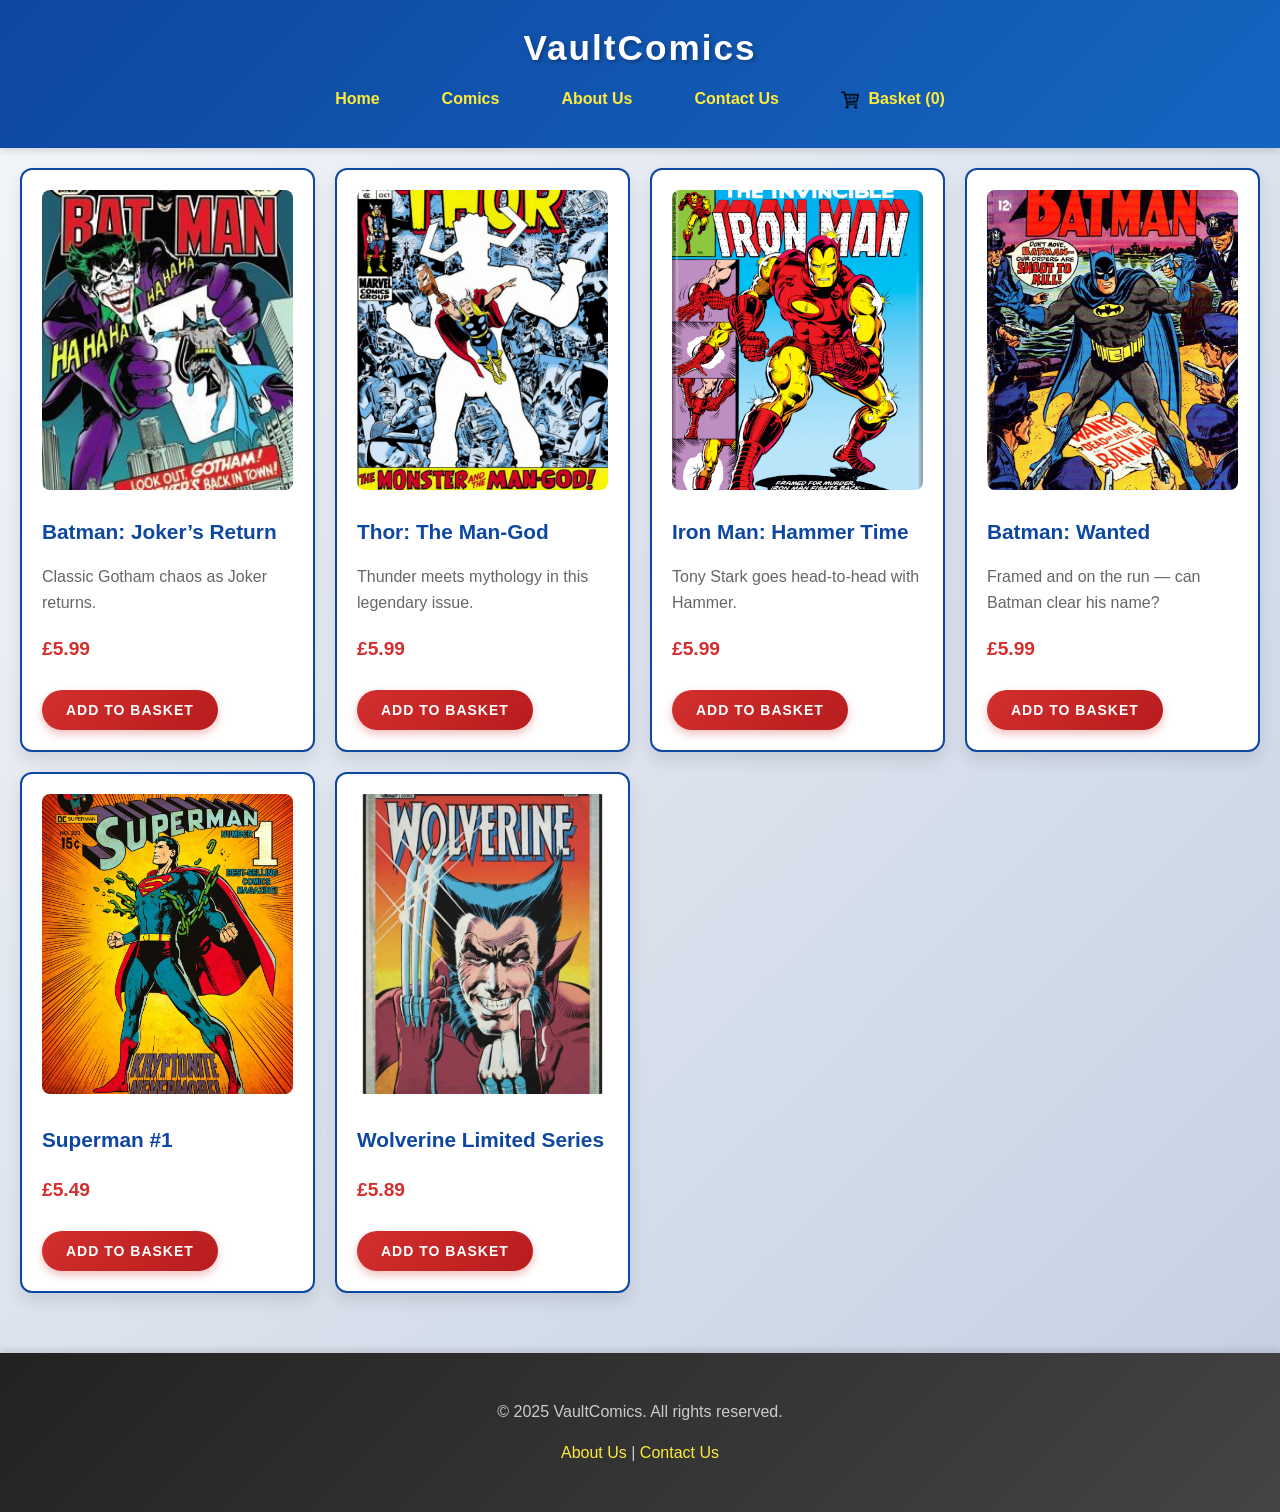
<file: index.html>
<!DOCTYPE html>
<html lang="en-GB">
  <head>
    <meta charset="UTF-8" />
    <meta name="viewport" content="width=device-width, initial-scale=1" />
    <title>Vault-Comics | Home</title>
    <!-- Linking to the main stylesheet for consistent styling across all pages -->
    <link rel="stylesheet" href="style.css" />
  </head>
  <body>
    <!-- === Website Header and Navigation === -->
    <header>
      <h1>VaultComics</h1>
      <nav>
        <!-- Mobile menu toggle for small screens - will show the ☰ icon -->
        <div class="menu-toggle" onclick="toggleMenu()">☰</div>

        <!-- Navigation menu for desktop and mobile -->
        <ul id="nav-menu">
          <!-- Navigation links to key areas of the site -->
          <li><a href="index.html">Home</a></li>
          <li><a href="comics.html">Comics</a></li>
          <li><a href="aboutus.html">About Us</a></li>
          <li><a href="contactus.html">Contact Us</a></li>
          <li>
            <!-- Basket link showing how many items are in the cart -->
            <a href="basket.html">
              <img
                src="image/basket.png?v=2"
                class="basket-icon"
                alt="Basket Icon"
                loading="eager"
                decoding="async"
              />
              Basket (<span id="cart-count">0</span>)
            </a>
          </li>
        </ul>
      </nav>
    </header>

    <!-- === Main Section: Comic Display Grid === -->
    <main>
      <section class="book-list">
        <!-- Each comic is displayed in a card-style layout using the .book class -->

        <!-- Comic 1 -->
        <div class="book">
          <img
            src="image/batman-and-joker-comic-cover-i166717.jpg?v=3"
            alt="Batman vs Joker"
            decoding="async"
          />
          <div class="info">
            <h2>Batman: Joker’s Return</h2>
            <p>Classic Gotham chaos as Joker returns.</p>
            <p class="price">£5.99</p>
            <!-- Button adds item to basket using JavaScript -->
            <button onclick="addToCart('Batman: Joker’s Return', 5.99)">
              Add to Basket
            </button>
          </div>
        </div>

        <!-- Comic 2 -->
        <div class="book">
          <img src="image/627324.webp?v=5" alt="Thor" decoding="async" />
          <div class="info">
            <h2>Thor: The Man-God</h2>
            <p>Thunder meets mythology in this legendary issue.</p>
            <p class="price">£5.99</p>
            <button onclick="addToCart('Thor: The Man-God', 5.99)">
              Add to Basket
            </button>
          </div>
        </div>

        <!-- Comic 3 -->
        <div class="book">
          <img src="image/29912MV.webp?v=5" alt="Iron Man" decoding="async" />
          <div class="info">
            <h2>Iron Man: Hammer Time</h2>
            <p>Tony Stark goes head-to-head with Hammer.</p>
            <p class="price">£5.99</p>
            <button onclick="addToCart('Iron Man: Hammer Time', 5.99)">
              Add to Basket
            </button>
          </div>
        </div>

        <!-- Comic 4 -->
        <div class="book">
          <img
            src="image/22760a329107704160672cb89a1e93e2.jpg?v=5"
            alt="Batman Wanted"
            decoding="async"
          />
          <div class="info">
            <h2>Batman: Wanted</h2>
            <p>Framed and on the run — can Batman clear his name?</p>
            <p class="price">£5.99</p>
            <button onclick="addToCart('Batman: Wanted', 5.99)">
              Add to Basket
            </button>
          </div>
        </div>

        <!-- Comic 5 -->
        <div class="book">
          <img
            src="image/DCComics_12_71e49c3f-f121-4da7-91c7-8d59cf5d87e5.jpg?v=5"
            alt="Superman #1"
            decoding="async"
          />
          <div class="info">
            <h3>Superman #1</h3>
            <p class="price">£5.49</p>
            <button onclick="addToCart('Superman #1', 5.49)">
              Add to Basket
            </button>
          </div>
        </div>

        <!-- Comic 6 -->
        <div class="book">
          <img
            src="image/il_570xN.3668140289_59ix.webp?v=5"
            alt="Wolverine Limited Series"
            decoding="async"
          />
          <div class="info">
            <h3>Wolverine Limited Series</h3>
            <p class="price">£5.89</p>
            <button onclick="addToCart('Wolverine Limited Series', 5.89)">
              Add to Basket
            </button>
          </div>
        </div>
      </section>
    </main>

    <!-- === Website Footer === -->
    <footer>
      <p>&copy; 2025 VaultComics. All rights reserved.</p>
      <p>
        <!-- Footer navigation makes it easy to find company info -->
        <a href="aboutus.html">About Us</a> |
        <a href="contactus.html">Contact Us</a>
      </p>
    </footer>

    <!-- === JavaScript File === -->
    <!-- Includes functions for the basket system and mobile menu toggle -->
    <script src="script.js"></script>
  </body>
</html>
</file>
<file: style.css>
/* === Global Styles === */
/* Basic font and layout for the entire site */
* {
    box-sizing: border-box;
}

body {
    font-family: 'Segoe UI', Tahoma, Geneva, Verdana, sans-serif;
    margin: 0;
    padding: 0;
    background: linear-gradient(135deg, #f5f7fa 0%, #c3cfe2 100%);
    color: #222;
    line-height: 1.6;
    min-height: 100vh;
  }
  
  /* === Header and Navigation === */
  /* Style for the top header bar */
  header {
    background: linear-gradient(135deg, #0d47a1 0%, #1565c0 100%);
    color: white;
    padding: 20px;
    text-align: center;
    box-shadow: 0 4px 6px rgba(0, 0, 0, 0.1);
    position: sticky;
    top: 0;
    z-index: 100;
  }
  
  header h1 {
    margin: 0;
    font-size: 2.2rem;
    text-shadow: 2px 2px 4px rgba(0, 0, 0, 0.3);
    letter-spacing: 2px;
  }
  
  /* Navigation bar layout */
  nav ul {
    list-style: none;
    padding: 0;
    display: flex;
    justify-content: center;
    flex-wrap: wrap;
    margin-top: 10px;
  }
  
  nav ul li {
    margin: 0 15px;
  }
  
  nav a {
    text-decoration: none;
    color: #ffeb3b; /* Bright comic yellow */
    font-weight: bold;
    padding: 8px 16px;
    border-radius: 20px;
    transition: all 0.3s ease;
    position: relative;
  }
  
  nav a.active, nav a:hover {
    background-color: rgba(255, 235, 59, 0.2);
    transform: translateY(-2px);
    box-shadow: 0 2px 4px rgba(0, 0, 0, 0.2);
  }
  
  /* === Main Content === */
  main {
    padding: 20px;
    animation: fadeIn 0.5s ease-in;
  }
  
  @keyframes fadeIn {
    from {
      opacity: 0;
      transform: translateY(20px);
    }
    to {
      opacity: 1;
      transform: translateY(0);
    }
  }
  
  /* Grid layout for comic books */
  .book-list {
    display: grid;
    grid-template-columns: repeat(auto-fit, minmax(280px, 1fr));
    gap: 20px;
  }
  
  /* Each comic card */
  .book {
    background-color: #ffffff;
    border: 2px solid #0d47a1;
    padding: 20px;
    border-radius: 12px;
    box-shadow: 0 8px 16px rgba(0, 0, 0, 0.1);
    transition: all 0.3s ease;
    overflow: hidden;
    position: relative;
  }
  
  .book:hover {
    transform: translateY(-8px);
    box-shadow: 0 12px 24px rgba(0, 0, 0, 0.15);
    border-color: #ffeb3b;
  }
  
  .book::before {
    content: '';
    position: absolute;
    top: 0;
    left: -100%;
    width: 100%;
    height: 100%;
    background: linear-gradient(90deg, transparent, rgba(255, 255, 255, 0.2), transparent);
    transition: left 0.5s;
  }
  
  .book:hover::before {
    left: 100%;
  }
  
  .book img {
    width: 100%;
    height: 300px;
    object-fit: cover;
    border-radius: 8px;
    transition: transform 0.3s ease;
    background: linear-gradient(90deg, #f0f0f0 25%, #e0e0e0 50%, #f0f0f0 75%);
    background-size: 200% 100%;
    animation: loading 1.5s infinite;
  }
  
  .book img[loading="lazy"] {
    animation: none;
  }
  
  .book:hover img {
    transform: scale(1.05);
  }
  
  @keyframes loading {
    0% {
      background-position: 200% 0;
    }
    100% {
      background-position: -200% 0;
    }
  }
  
  .book .info {
    margin-top: 10px;
  }
  
  .book .price {
    color: #d32f2f; /* Comic red for price */
    font-weight: bold;
    font-size: 1.2rem;
  }
  
  .book h2, .book h3 {
    color: #0d47a1;
    margin-bottom: 10px;
    font-size: 1.3rem;
  }
  
  .book p {
    color: #666;
    margin-bottom: 10px;
  }
  
  /* Buttons used throughout site */
  .buy-button, button, .checkout-btn {
    display: inline-block;
    padding: 12px 24px;
    margin-top: 15px;
    background: linear-gradient(135deg, #d32f2f 0%, #b71c1c 100%);
    color: white;
    border: none;
    border-radius: 25px;
    cursor: pointer;
    font-weight: bold;
    font-size: 14px;
    text-transform: uppercase;
    letter-spacing: 1px;
    transition: all 0.3s ease;
    box-shadow: 0 4px 8px rgba(211, 47, 47, 0.3);
  }
  
  button:hover, .checkout-btn:hover, .buy-button:hover {
    background: linear-gradient(135deg, #b71c1c 0%, #d32f2f 100%);
    transform: translateY(-2px);
    box-shadow: 0 6px 12px rgba(211, 47, 47, 0.4);
  }
  
  button:active, .checkout-btn:active, .buy-button:active {
    transform: translateY(0);
  }
  
  /* === Basket Page Layout === */
  .basket-container {
    max-width: 600px;
    margin: 0 auto;
  }
  
  #basket-items {
    list-style-type: none;
    padding-left: 0;
  }
  
  #basket-items li {
    border-bottom: 1px solid #ccc;
    padding: 10px 0;
  }
  
  .basket-buttons {
    display: flex;
    justify-content: space-between;
    margin-top: 20px;
  }
  
  /* === Payment Form Styles === */
  .payment-form {
    max-width: 500px;
    margin: 0 auto;
    background: white;
    padding: 30px;
    border-radius: 12px;
    box-shadow: 0 8px 16px rgba(0, 0, 0, 0.1);
  }
  
  .payment-form label {
    display: block;
    margin: 15px 0 8px;
    font-weight: bold;
    color: #0d47a1;
  }
  
  .payment-form input, .payment-form textarea {
    width: 100%;
    padding: 12px;
    box-sizing: border-box;
    border: 2px solid #e0e0e0;
    border-radius: 8px;
    font-size: 16px;
    transition: border-color 0.3s ease;
  }
  
  .payment-form input:focus, .payment-form textarea:focus {
    outline: none;
    border-color: #0d47a1;
    box-shadow: 0 0 0 3px rgba(13, 71, 161, 0.1);
  }
  
  /* Contact form specific styles */
  .form-message {
    margin-top: 20px;
    padding: 15px;
    border-radius: 8px;
    text-align: center;
    font-weight: bold;
    transition: all 0.3s ease;
  }
  
  .form-message.success {
    background-color: #e8f5e8;
    color: #2e7d32;
    border: 1px solid #4caf50;
  }
  
  .form-message.error {
    background-color: #ffebee;
    color: #c62828;
    border: 1px solid #ef5350;
  }
  
  .form-message.info {
    background-color: #e3f2fd;
    color: #1565c0;
    border: 1px solid #2196f3;
  }
  
  /* === Success Page Message === */
  .success {
    text-align: center;
    margin-top: 50px;
    background: white;
    padding: 40px;
    border-radius: 12px;
    box-shadow: 0 8px 16px rgba(0, 0, 0, 0.1);
    max-width: 500px;
    margin: 50px auto;
  }
  
  .success h2 {
    color: #4caf50;
    font-size: 2rem;
    margin-bottom: 20px;
  }
  
  .success p {
    font-size: 1.1rem;
    margin-bottom: 15px;
  }
  
  /* === Footer === */
  footer {
    background: linear-gradient(135deg, #222 0%, #444 100%);
    color: #ccc;
    padding: 30px;
    text-align: center;
    margin-top: 40px;
    box-shadow: 0 -4px 6px rgba(0, 0, 0, 0.1);
  }
  
  footer a {
    color: #ffeb3b;
    text-decoration: none;
    transition: color 0.3s ease;
  }
  
  footer a:hover {
    color: #fff;
    text-decoration: underline;
  }
  
  /* === Basket Icon === */
  /* Ensures the basket icon stays small and aligned with text */
  .basket-icon {
    width: 18px;
    height: 18px;
    vertical-align: middle;
    margin-right: 5px;
  }
  
  /* === Payment Image === */
  /* Scales the payment icons to fit screen and keeps them central */
  .payment-icons {
    text-align: center;
    margin-bottom: 20px;
  }
  
  .payment-icons img {
    display: block;
    margin: 0 auto;
    max-width: 200px;
    width: 80%;
    height: auto;
    border-radius: 8px;
  }
  
  /* === About Page Box === */
  /* Style box for the about us content */
  .about-content {
    max-width: 800px;
    margin: 30px auto;
    padding: 20px;
    background-color: #ffffff;
    border: 2px solid #0d47a1;
    border-radius: 8px;
    box-shadow: 3px 3px 6px rgba(0, 0, 0, 0.05);
    line-height: 1.6;
  }
  
  .about-content h2 {
    color: #0d47a1;
    font-size: 1.8rem;
    margin-bottom: 15px;
  }
  
  .about-content p {
    margin-bottom: 15px;
  }
  
  /* === Mobile Navigation Toggle Button === */
  .menu-toggle {
    display: none;
    font-size: 1.8rem;
    color: #ffeb3b;
    background-color: #0d47a1;
    padding: 10px 20px;
    cursor: pointer;
  }
  
  /* === Mobile Responsive Navigation Menu === */
  @media screen and (max-width: 768px) {
    .menu-toggle {
      display: block;
      position: absolute;
      right: 20px;
      top: 20px;
    }
  
    #nav-menu {
      display: none;
      flex-direction: column;
      align-items: center;
      background-color: rgba(13, 71, 161, 0.95);
      padding: 20px 0;
      margin: 10px 0 0 0;
      border-radius: 8px;
      backdrop-filter: blur(10px);
    }
  
    #nav-menu.show {
      display: flex;
      animation: slideDown 0.3s ease;
    }
  
    @keyframes slideDown {
      from {
        opacity: 0;
        transform: translateY(-20px);
      }
      to {
        opacity: 1;
        transform: translateY(0);
      }
    }
  
    #nav-menu li {
      margin: 10px 0;
      text-align: center;
    }
  
    #nav-menu a {
      color: #ffeb3b;
      font-weight: bold;
      text-decoration: none;
      padding: 12px 20px;
      border-radius: 20px;
      display: block;
      width: 100%;
      transition: all 0.3s ease;
    }
    
    #nav-menu a:hover {
      background-color: rgba(255, 235, 59, 0.2);
    }
  
    .basket-buttons {
      flex-direction: column;
      gap: 10px;
    }
    
    .book-list {
      grid-template-columns: 1fr;
      gap: 15px;
    }
    
    .book {
      padding: 15px;
    }
    
    .book img {
      height: 250px;
    }
    
    header h1 {
      font-size: 1.8rem;
    }
    
    .payment-form {
      margin: 20px;
      padding: 20px;
    }
  }
</file>
